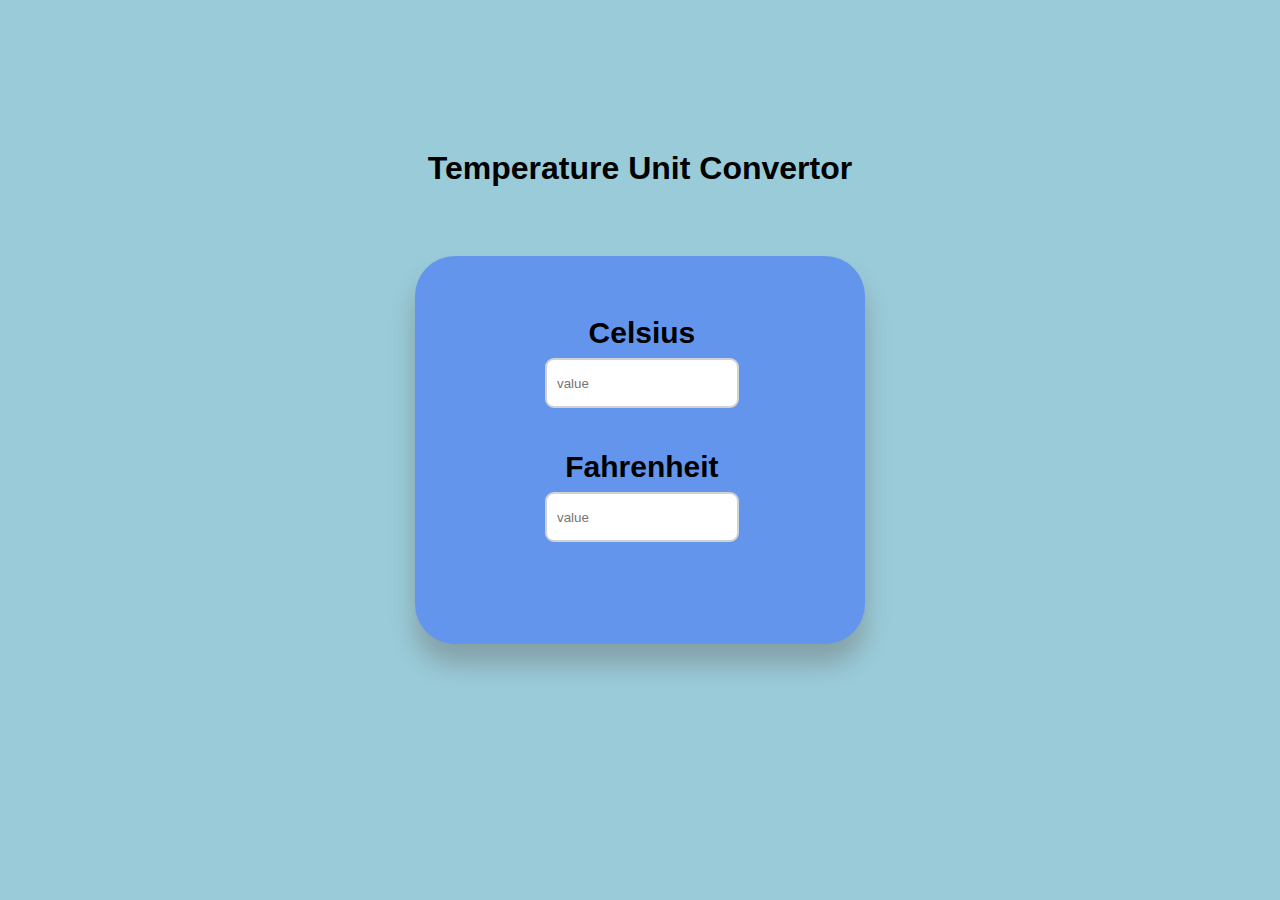
<file: TASK 3/index.html>
<!DOCTYPE html>
<html lang="en">
<head>
    <meta charset="UTF-8">
    <meta http-equiv="X-UA-Compatible" content="IE=edge">
    <meta name="viewport" content="width=device-width, initial-scale=1.0">
    <title>Temperature Convertor</title>
    <link rel="stylesheet" href="style.css">
</head>
<body>
    <h1  class="center">Temperature Unit Convertor<BR><BR>
   
    <div class="container">
        <div class="input_box">
            <label for="celsius" color="white">Celsius</label>
            <input type="number" id="celsius" oninput="celToFar()" placeholder="value">
        </div>
        <div class="input_box">
            <label for="fahrenheit">Fahrenheit</label>
            <input type="number" id="fahrenheit" oninput="farToCel()" placeholder="value">
        </div>
    </div>
    <script src="script.js"></script>
</body>
</html>
</file>
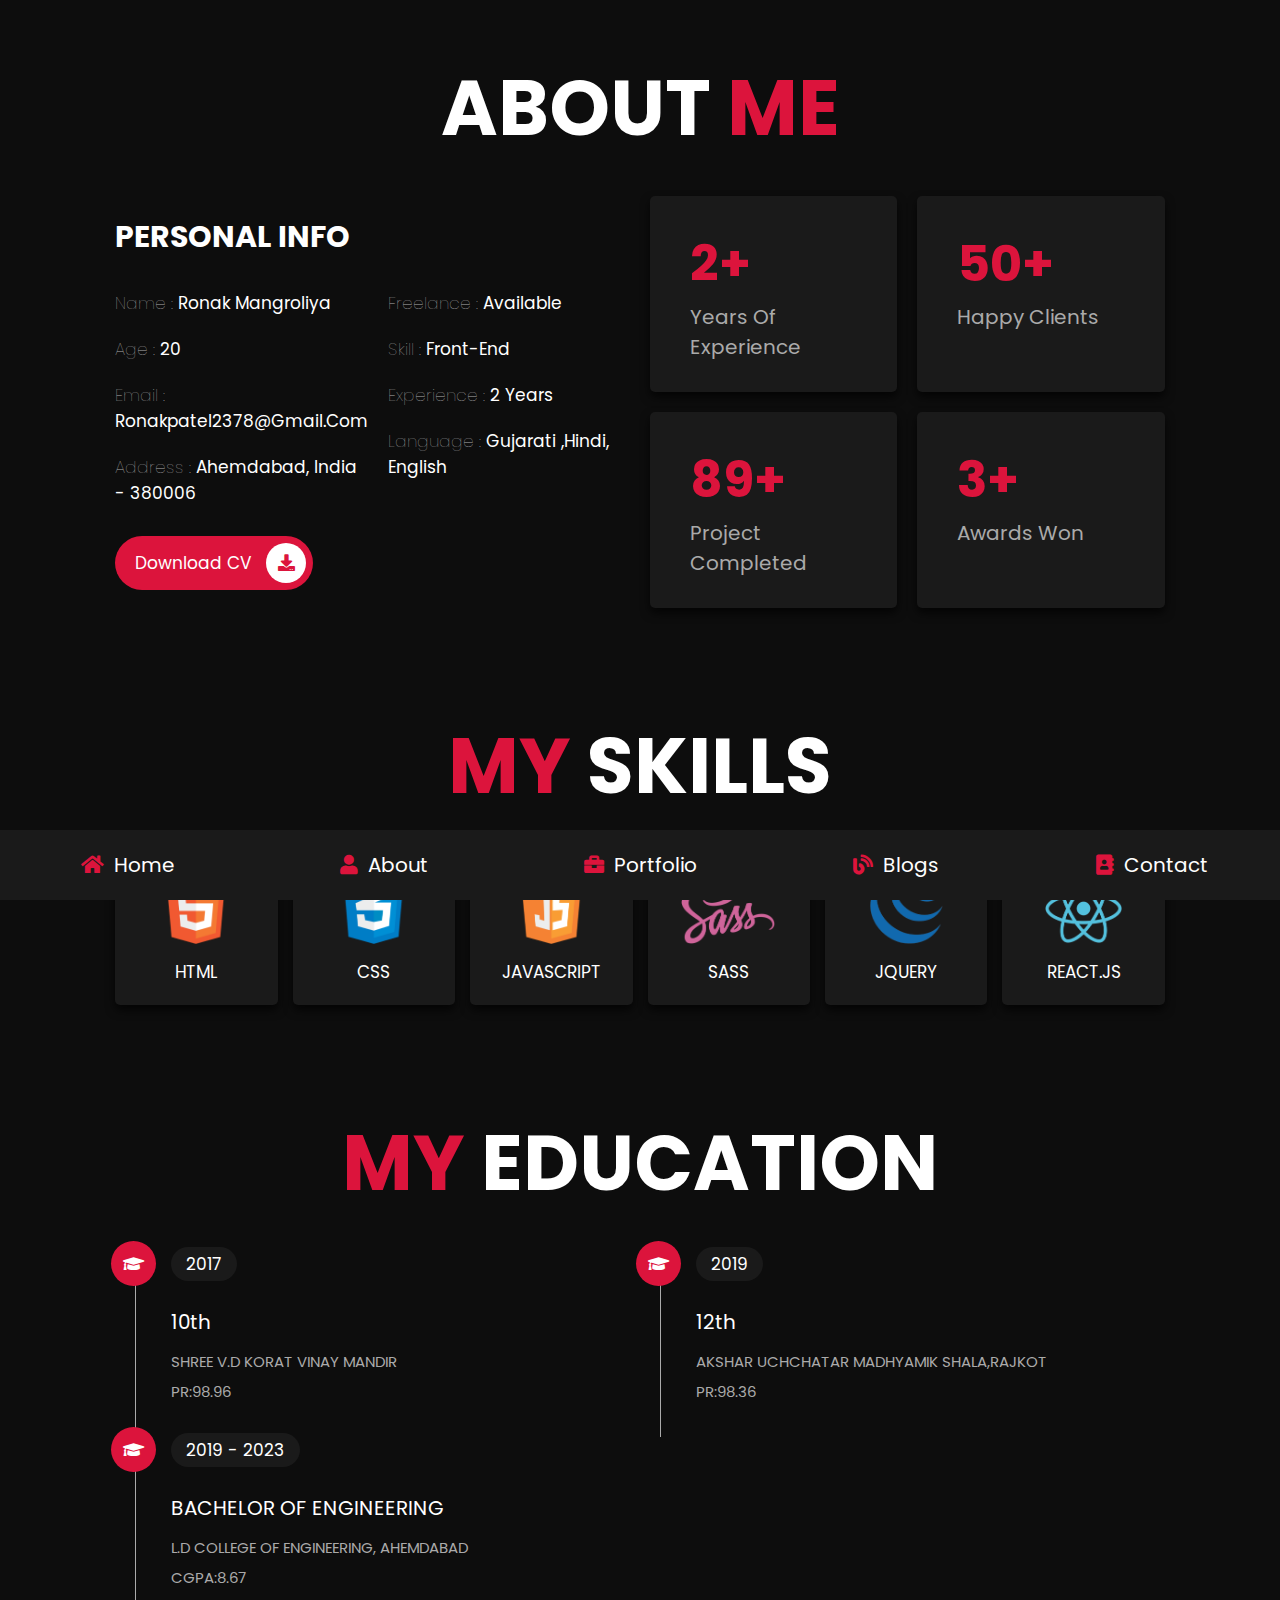
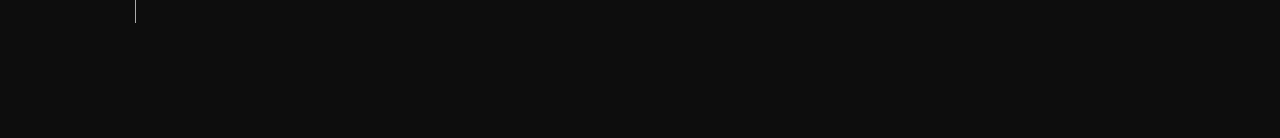
<file: TASK 2/about.html>
<!DOCTYPE html>
<html lang="en">
<head>
    <meta charset="UTF-8">
    <meta http-equiv="X-UA-Compatible" content="IE=edge">
    <meta name="viewport" content="width=device-width, initial-scale=1.0">
    <title>about</title>

 
    <link rel="stylesheet" href="https://cdnjs.cloudflare.com/ajax/libs/font-awesome/5.15.4/css/all.min.css">

    
    <link rel="stylesheet" href="css/style.css">

</head>
<body>
    


<nav class="navbar">
    <a href="home.html"> <i class="fas fa-home"></i> <span>home</span> </a>
    <a href="about.html"> <i class="fas fa-user"></i> <span>about</span> </a>
    <a href="portfolio.html"> <i class="fas fa-briefcase"></i> <span>portfolio</span> </a>
    <a href="blogs.html"> <i class="fas fa-blog"></i> <span>blogs</span> </a>
    <a href="contact.html"> <i class="fas fa-address-book"></i> <span>contact</span> </a>
</nav>



<section class="about">

    <h1 class="heading"> about <span>me</span> </h1>

    <div class="row">

        <div class="info-container">

            <h1>personal info</h1>

            <div class="box-container">

                <div class="box">
                    <h3> <span>name : </span> Ronak Mangroliya </h3>
                    <h3> <span>age : </span> 20 </h3>
                    <h3> <span>email : </span> ronakpatel2378@gmail.com </h3>
                    <h3> <span>address : </span> Ahemdabad, india - 380006 </h3>
                </div>
    
                <div class="box">
                    <h3> <span>freelance : </span> available </h3>
                    <h3> <span>skill : </span> front-end </h3>
                    <h3> <span>experience : </span> 2 years </h3>
                    <h3> <span>language : </span> Gujarati ,hindi, english </h3>
                </div>

            </div>

            <a href="#" class="btn"> download CV <i class="fas fa-download"></i> </a>

        </div>

        <div class="count-container">

            <div class="box">
                <h3>2+</h3>
                <p>years of experience</p>
            </div>

            <div class="box">
                <h3>50+</h3>
                <p>happy clients</p>
            </div>

            <div class="box">
                <h3>89+</h3>
                <p>project completed</p>
            </div>

            <div class="box">
                <h3>3+</h3>
                <p>awards won</p>
            </div>

        </div>

    </div>

</section>


<section class="skills">

    <h1 class="heading"> <span>my</span> skills </h1>

    <div class="box-container">
        <div class="box">
            <img src="images/icon-1.png">
            <h3>html</h3>
        </div>
        <div class="box">
            <img src="images/icon-2.png">
            <h3>css</h3>
        </div>
        <div class="box">
            <img src="images/icon-3.png">
            <h3>javascript</h3>
        </div>
        <div class="box">
            <img src="images/icon-4.png">
            <h3>sass</h3>
        </div>
        <div class="box">
            <img src="images/icon-5.png">
            <h3>jquery</h3>
        </div>
        <div class="box">
            <img src="images/icon-6.png">
            <h3>react.js</h3>
        </div>
    </div>

</section>



<section class="education">

    <h1 class="heading"> <span>my</span> education </h1>

    <div class="box-container">

        <div class="box">
            <i class="fas fa-graduation-cap"></i>
            <span>2017</span>
            <h3>10th</h3>
            <p>SHREE V.D KORAT VINAY MANDIR</p>
            <p>PR:98.96</p>
        </div>

        <div class="box">
            <i class="fas fa-graduation-cap"></i>
            <span>2019</span>
            <h3>12th</h3>
            <p>AKSHAR UCHCHATAR MADHYAMIK SHALA,RAJKOT</p>
            <p>PR:98.36</p>
        </div>

        <div class="box">
            <i class="fas fa-graduation-cap"></i>
            <span>2019 - 2023</span>
            <h3>BACHELOR OF ENGINEERING</h3>
        <p>L.D COLLEGE OF ENGINEERING, AHEMDABAD</p>
        <p>CGPA:8.67</p>
        </div>

    </div>

</section>



</body>
</html>
</file>
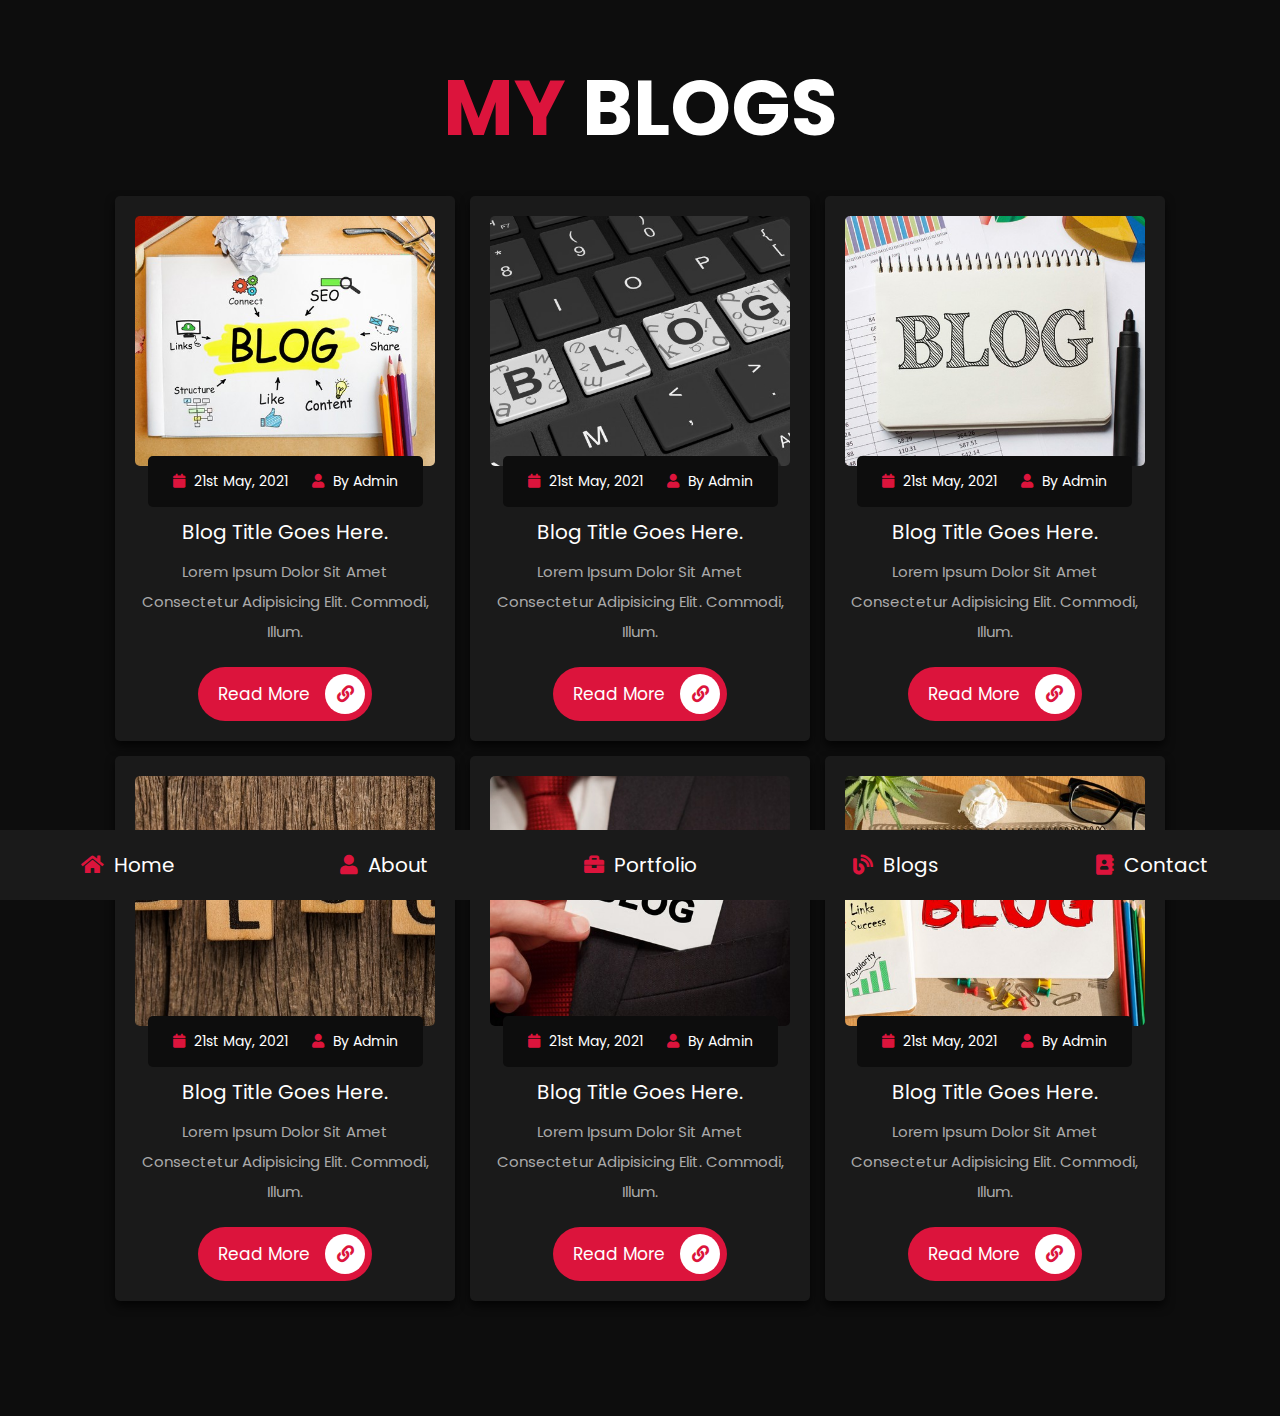
<file: TASK 2/blogs.html>
<!DOCTYPE html>
<html lang="en">
<head>
    <meta charset="UTF-8">
    <meta http-equiv="X-UA-Compatible" content="IE=edge">
    <meta name="viewport" content="width=device-width, initial-scale=1.0">
    <title>blogs</title>

    
    <link rel="stylesheet" href="https://cdnjs.cloudflare.com/ajax/libs/font-awesome/5.15.4/css/all.min.css">

    
    <link rel="stylesheet" href="css/style.css">

</head>
<body>
    


<nav class="navbar">
    <a href="home.html"> <i class="fas fa-home"></i> <span>home</span> </a>
    <a href="about.html"> <i class="fas fa-user"></i> <span>about</span> </a>
    <a href="portfolio.html"> <i class="fas fa-briefcase"></i> <span>portfolio</span> </a>
    <a href="blogs.html"> <i class="fas fa-blog"></i> <span>blogs</span> </a>
    <a href="contact.html"> <i class="fas fa-address-book"></i> <span>contact</span> </a>
</nav>


<section class="blogs">

    <h1 class="heading"> <span>my</span> blogs </h1>

    <div class="box-container">

        <div class="box">
            <div class="image">
                <img src="images/blog1.jpg" alt="">
            </div>
            <div class="content">
                <div class="icons">
                    <a href="#"> <i class="fas fa-calendar"></i> 21st may, 2021 </a>
                    <a href="#"> <i class="fas fa-user"></i> by admin </a>
                </div>
                <h3>blog title goes here.</h3>
                <p>Lorem ipsum dolor sit amet consectetur adipisicing elit. Commodi, illum.</p>
                <a href="#" class="btn"> read more <i class="fas fa-link"></i> </a>
            </div>
        </div>

        <div class="box">
            <div class="image">
                <img src="images/blog2.jpg" alt="">
            </div>
            <div class="content">
                <div class="icons">
                    <a href="#"> <i class="fas fa-calendar"></i> 21st may, 2021 </a>
                    <a href="#"> <i class="fas fa-user"></i> by admin </a>
                </div>
                <h3>blog title goes here.</h3>
                <p>Lorem ipsum dolor sit amet consectetur adipisicing elit. Commodi, illum.</p>
                <a href="#" class="btn"> read more <i class="fas fa-link"></i> </a>
            </div>
        </div>

        <div class="box">
            <div class="image">
                <img src="images/blog3.jpg" alt="">
            </div>
            <div class="content">
                <div class="icons">
                    <a href="#"> <i class="fas fa-calendar"></i> 21st may, 2021 </a>
                    <a href="#"> <i class="fas fa-user"></i> by admin </a>
                </div>
                <h3>blog title goes here.</h3>
                <p>Lorem ipsum dolor sit amet consectetur adipisicing elit. Commodi, illum.</p>
                <a href="#" class="btn"> read more <i class="fas fa-link"></i> </a>
            </div>
        </div>

        <div class="box">
            <div class="image">
                <img src="images/blog4.jpg" alt="">
            </div>
            <div class="content">
                <div class="icons">
                    <a href="#"> <i class="fas fa-calendar"></i> 21st may, 2021 </a>
                    <a href="#"> <i class="fas fa-user"></i> by admin </a>
                </div>
                <h3>blog title goes here.</h3>
                <p>Lorem ipsum dolor sit amet consectetur adipisicing elit. Commodi, illum.</p>
                <a href="#" class="btn"> read more <i class="fas fa-link"></i> </a>
            </div>
        </div>

        <div class="box">
            <div class="image">
                <img src="images/blog5.jpg" alt="">
            </div>
            <div class="content">
                <div class="icons">
                    <a href="#"> <i class="fas fa-calendar"></i> 21st may, 2021 </a>
                    <a href="#"> <i class="fas fa-user"></i> by admin </a>
                </div>
                <h3>blog title goes here.</h3>
                <p>Lorem ipsum dolor sit amet consectetur adipisicing elit. Commodi, illum.</p>
                <a href="#" class="btn"> read more <i class="fas fa-link"></i> </a>
            </div>
        </div>

        <div class="box">
            <div class="image">
                <img src="images/blog6.jpg" alt="">
            </div>
            <div class="content">
                <div class="icons">
                    <a href="#"> <i class="fas fa-calendar"></i> 21st may, 2021 </a>
                    <a href="#"> <i class="fas fa-user"></i> by admin </a>
                </div>
                <h3>blog title goes here.</h3>
                <p>Lorem ipsum dolor sit amet consectetur adipisicing elit. Commodi, illum.</p>
                <a href="#" class="btn"> read more <i class="fas fa-link"></i> </a>
            </div>
        </div>

    </div>

</section>



</body>
</html>
</file>
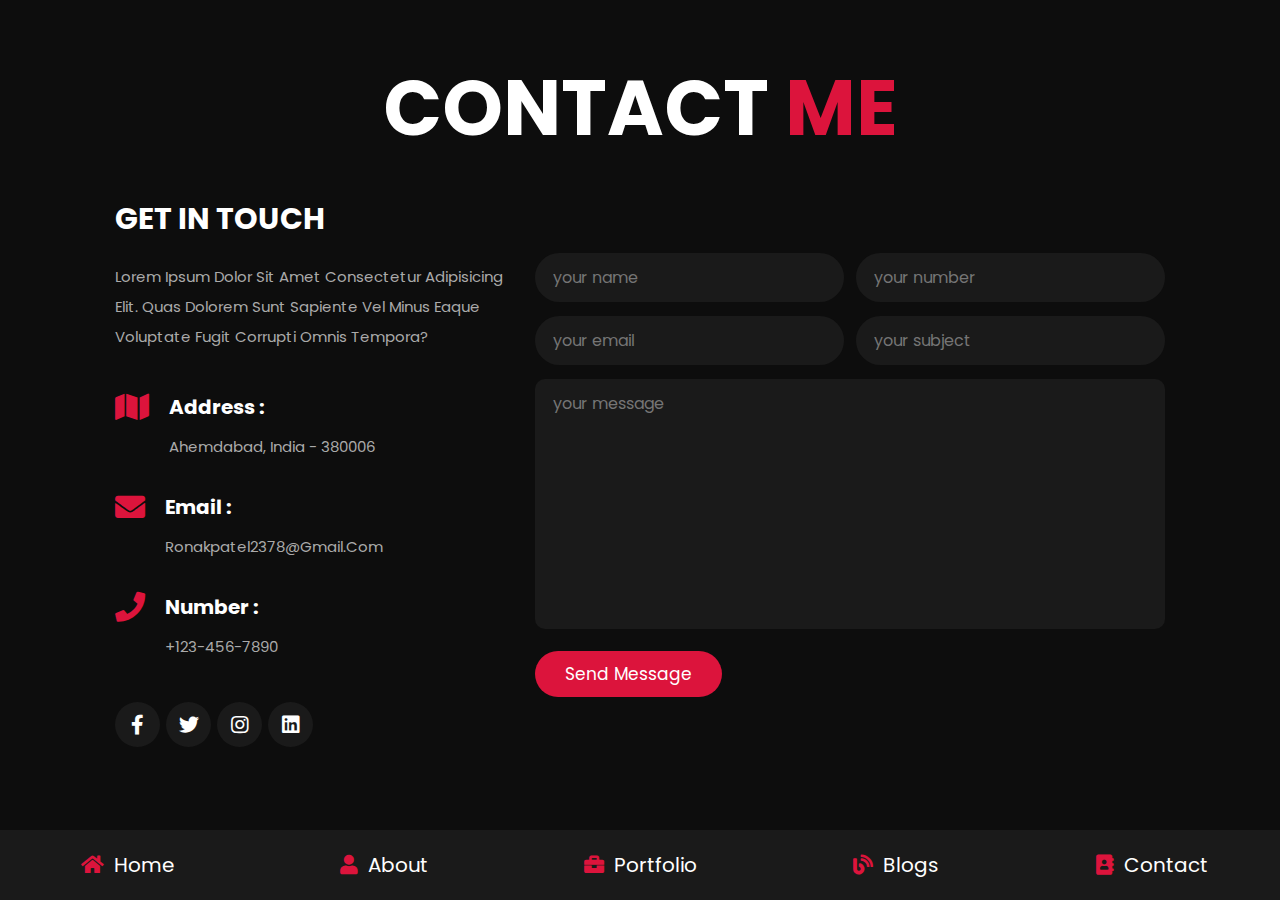
<file: TASK 2/contact.html>
<!DOCTYPE html>
<html lang="en">
<head>
    <meta charset="UTF-8">
    <meta http-equiv="X-UA-Compatible" content="IE=edge">
    <meta name="viewport" content="width=device-width, initial-scale=1.0">
    <title>contact</title>

    <link rel="stylesheet" href="https://cdnjs.cloudflare.com/ajax/libs/font-awesome/5.15.4/css/all.min.css">

    <link rel="stylesheet" href="css/style.css">

</head>
<body>
    


<nav class="navbar">
    <a href="home.html"> <i class="fas fa-home"></i> <span>home</span> </a>
    <a href="about.html"> <i class="fas fa-user"></i> <span>about</span> </a>
    <a href="portfolio.html"> <i class="fas fa-briefcase"></i> <span>portfolio</span> </a>
    <a href="blogs.html"> <i class="fas fa-blog"></i> <span>blogs</span> </a>
    <a href="contact.html"> <i class="fas fa-address-book"></i> <span>contact</span> </a>
</nav>



<section class="contact">

<h1 class="heading"> contact <span>me</span> </h1>

<div class="row">

    <div class="info-container">

        <h1>get in touch</h1>

        <p>Lorem ipsum dolor sit amet consectetur adipisicing elit. Quas dolorem sunt sapiente vel minus eaque voluptate fugit corrupti omnis tempora?</p>

        <div class="box-container">

            <div class="box">
                <i class="fas fa-map"></i>
                <div class="info">
                    <h3>address :</h3>
                    <p>Ahemdabad, india - 380006</p>
                </div>
            </div>

            <div class="box">
                <i class="fas fa-envelope"></i>
                <div class="info">
                    <h3>email :</h3>
                    <p>ronakpatel2378@gmail.com</p>
                </div>
            </div>

            <div class="box">
                <i class="fas fa-phone"></i>
                <div class="info">
                    <h3>number :</h3>
                    <p>+123-456-7890</p>
                </div>
            </div>

        </div>

        <div class="share">
            <a href="#" class="fab fa-facebook-f"></a>
            <a href="#" class="fab fa-twitter"></a>
            <a href="#" class="fab fa-instagram"></a>
            <a href="#" class="fab fa-linkedin"></a>
        </div>

    </div>

    <form action="">

        <div class="inputBox">
            <input type="text" placeholder="your name">
            <input type="number" placeholder="your number">
        </div>

        <div class="inputBox">
            <input type="email" placeholder="your email">
            <input type="text" placeholder="your subject">
        </div>

        <textarea name="" placeholder="your message" id="" cols="30" rows="10"></textarea>

        <input type="submit" value="send message" class="btn">

    </form>

</div>

</section>


</body>
</html>
</file>
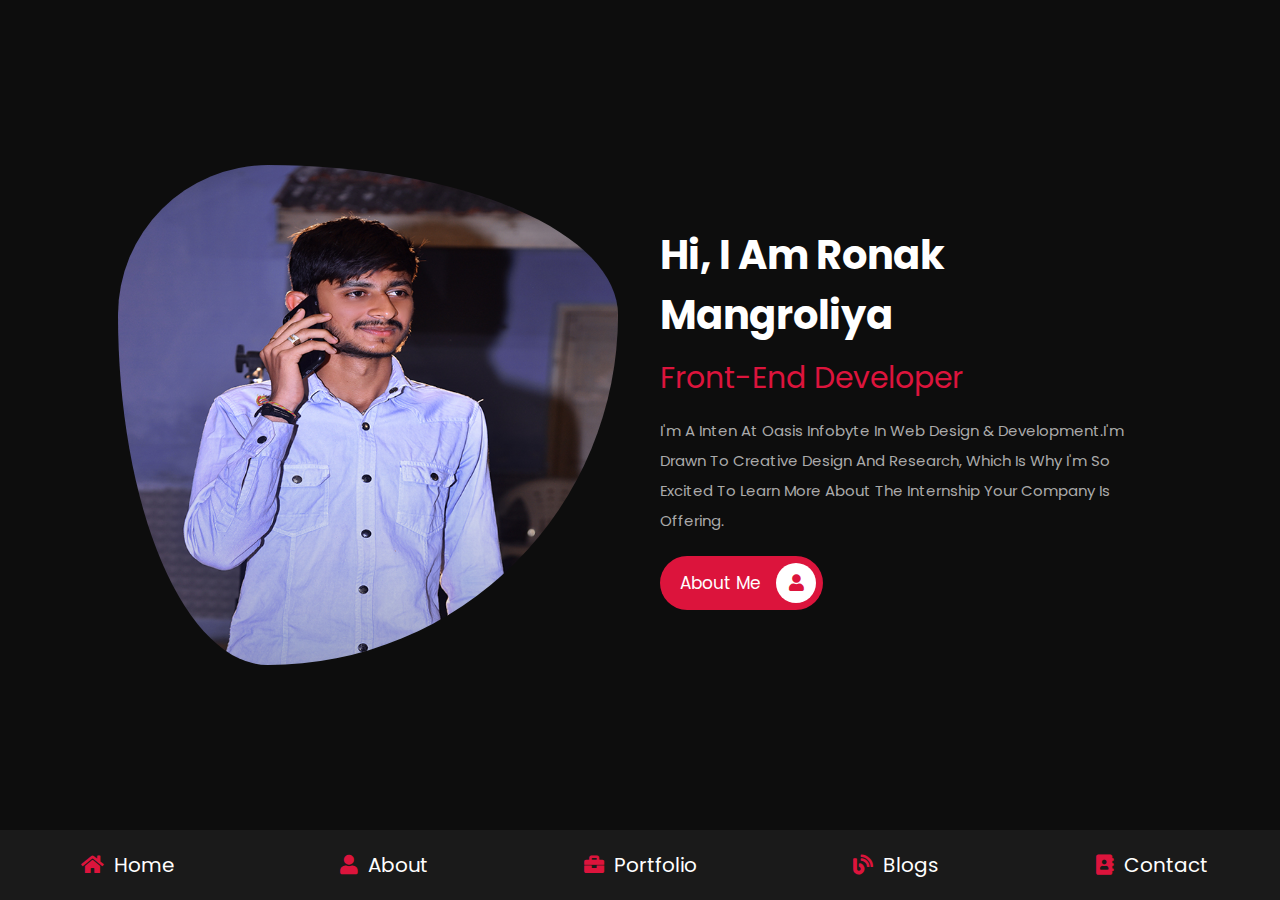
<file: TASK 2/home.html>
<!DOCTYPE html>
<html lang="en">
<head>
    <meta charset="UTF-8">
    <meta http-equiv="X-UA-Compatible" content="IE=edge">
    <meta name="viewport" content="width=device-width, initial-scale=1.0">
    <title>home</title>


    <link rel="stylesheet" href="https://cdnjs.cloudflare.com/ajax/libs/font-awesome/5.15.4/css/all.min.css">

   
    <link rel="stylesheet" href="css/style.css">

</head>
<body>
    

<nav class="navbar">
    <a href="home.html"> <i class="fas fa-home"></i> <span>home</span> </a>
    <a href="about.html"> <i class="fas fa-user"></i> <span>about</span> </a>
    <a href="portfolio.html"> <i class="fas fa-briefcase"></i> <span>portfolio</span> </a>
    <a href="blogs.html"> <i class="fas fa-blog"></i> <span>blogs</span> </a>
    <a href="contact.html"> <i class="fas fa-address-book"></i> <span>contact</span> </a>
</nav>



<section class="home">

    <div class="image">
        <img src="images/user.jpg" alt="">
    </div>

    <div class="content">
        <h3>hi, i am Ronak Mangroliya</h3>
        <span>front-end developer</span>
        <p>I'm a inten at Oasis Infobyte in Web Design & Development.I'm drawn to creative design and research, which is why I'm so excited to learn more about the internship your company is offering.</p>
        <a href="#" class="btn"> about me <i class="fas fa-user"></i> </a>
    </div>

</section>



</body>
</html>
</file>
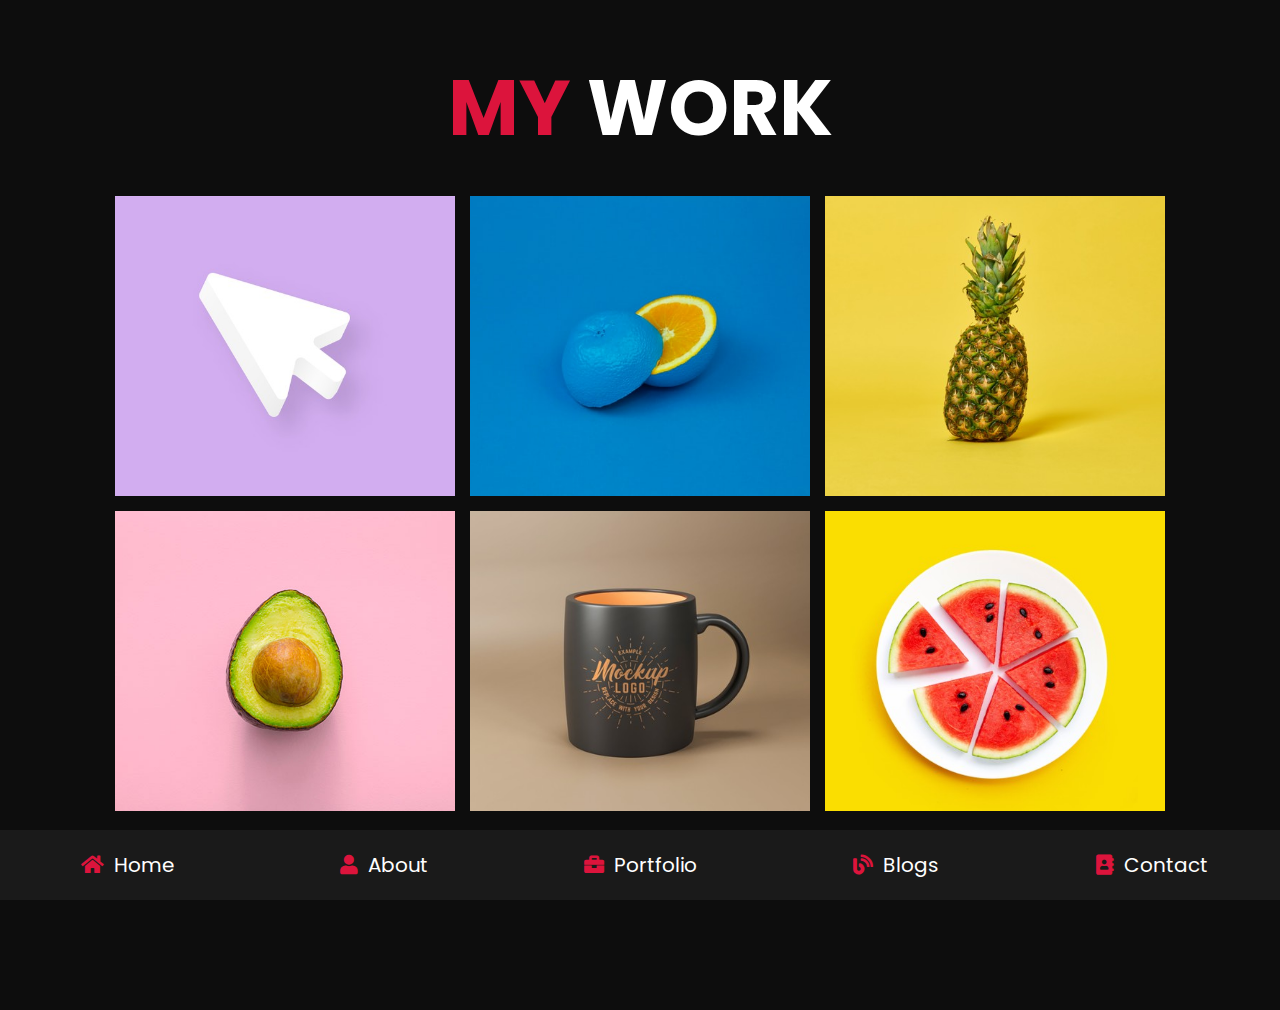
<file: TASK 2/portfolio.html>
<!DOCTYPE html>
<html lang="en">
<head>
    <meta charset="UTF-8">
    <meta http-equiv="X-UA-Compatible" content="IE=edge">
    <meta name="viewport" content="width=device-width, initial-scale=1.0">
    <title>portfolio</title>

  
    <link rel="stylesheet" href="https://cdnjs.cloudflare.com/ajax/libs/font-awesome/5.15.4/css/all.min.css">

  
    <link rel="stylesheet" href="css/style.css">

</head>
<body>
    


<nav class="navbar">
    <a href="home.html"> <i class="fas fa-home"></i> <span>home</span> </a>
    <a href="about.html"> <i class="fas fa-user"></i> <span>about</span> </a>
    <a href="portfolio.html"> <i class="fas fa-briefcase"></i> <span>portfolio</span> </a>
    <a href="blogs.html"> <i class="fas fa-blog"></i> <span>blogs</span> </a>
    <a href="contact.html"> <i class="fas fa-address-book"></i> <span>contact</span> </a>
</nav>



<section class="portfolio">

    <h1 class="heading"> <span>my</span> work </h1>

    <div class="box-container">

        <div class="box">
            <img src="images/img-1.jpg" alt="">
            <div class="content">
                <h3>project 01</h3>
                <p>Lorem, ipsum dolor sit amet consectetur adipisicing elit. Distinctio, praesentium.</p>
                <a href="#">read more</a>
            </div>
        </div>

        <div class="box">
            <img src="images/img-2.jpg" alt="">
            <div class="content">
                <h3>project 02</h3>
                <p>Lorem, ipsum dolor sit amet consectetur adipisicing elit. Distinctio, praesentium.</p>
                <a href="#">read more</a>
            </div>
        </div>
       
        <div class="box">
            <img src="images/img-3.jpg" alt="">
            <div class="content">
                <h3>project 03</h3>
                <p>Lorem, ipsum dolor sit amet consectetur adipisicing elit. Distinctio, praesentium.</p>
                <a href="#">read more</a>
            </div>
        </div>

        <div class="box">
            <img src="images/img-4.jpg" alt="">
            <div class="content">
                <h3>project 04</h3>
                <p>Lorem, ipsum dolor sit amet consectetur adipisicing elit. Distinctio, praesentium.</p>
                <a href="#">read more</a>
            </div>
        </div>

        <div class="box">
            <img src="images/img-5.jpg" alt="">
            <div class="content">
                <h3>project 05</h3>
                <p>Lorem, ipsum dolor sit amet consectetur adipisicing elit. Distinctio, praesentium.</p>
                <a href="#">read more</a>
            </div>
        </div>

        <div class="box">
            <img src="images/img-6.jpg" alt="">
            <div class="content">
                <h3>project 06</h3>
                <p>Lorem, ipsum dolor sit amet consectetur adipisicing elit. Distinctio, praesentium.</p>
                <a href="#">read more</a>
            </div>
        </div>

    </div>

    <a href="#" class="btn"> load more <i class="fas fa-redo"></i> </a>
    
</section>



</body>
</html>
</file>
<file: TASK 3/style.css>
@import url('https://fonts.googleapis.com/css2?family=Baloo+2&display=swap');
* {
    padding: 0;
    margin: 0;
    box-sizing: border-box;
    font-family: 'Pattaya', sans-serif;
}

.center{
    text-align: center;
    margin-top: 150px;
}
body {
    background-color: #9acbd9;
    background-size: cover;
}
.container {
    width: 450px;
    background-color: #6495ed;
    padding: 60px 35px;
    position: absolute;
    transform: translate(-50%, -50%);
    left: 50%;
    top: 50%;
    box-shadow: 0 20px 25px rgba(71, 38, 25, 0.25);
    border-radius: 40px;
    font-size: 20px;
}
.input_box {
    width: 51%;
    margin-left: 95px;
    margin-bottom: 42px;
}
label {
    font-size: 30px;
    font-weight: 600;
    color:black;
    border-radius: 4px;
}
input {
    width: 100%;
    height: 50px;
    border-radius: 9px;
    border: 2px solid #d2d2d2;
    outline: none;
    margin-top: 8px;
    padding: 0 10px;
}
input:focus {
    border: 2px dashed  black;
    background-color:  #f7f2ed;
}
</file>
<file: TASK 2/css/style.css>
@import url("https://fonts.googleapis.com/css2?family=Poppins:wght@100;300;400;500;600;700&display=swap");
* {
  font-family: 'Poppins', sans-serif;
  margin: 0;
  padding: 0;
  -webkit-box-sizing: border-box;
          box-sizing: border-box;
  text-decoration: none;
  outline: none;
  border: none;
  text-transform: capitalize;
}

html {
  font-size: 62.5%;
  overflow-x: hidden;
}

html::-webkit-scrollbar {
  width: 1rem;
}

html::-webkit-scrollbar-track {
  background: #0d0d0d;
}

html::-webkit-scrollbar-thumb {
  background: crimson;
  border-radius: 5rem;
}

body {
  background: #0d0d0d;
  padding-bottom: 6.5rem;
}

section {
  padding: 5rem 9%;
}

.heading {
  text-align: center;
  font-size: 6vw;
  color: #fff;
  margin-bottom: 3rem;
  text-transform: uppercase;
}

.heading span {
  text-transform: uppercase;
  color: crimson;
}

.btn {
  display: inline-block;
  margin-top: 1rem;
  border-radius: 5rem;
  background: crimson;
  padding: .7rem;
  font-size: 1.7rem;
  color: #fff;
  padding-left: 2rem;
}

.btn i {
  height: 4rem;
  width: 4rem;
  line-height: 4rem;
  font-size: 1.7rem;
  text-align: center;
  background: #fff;
  color: crimson;
  border-radius: 50%;
  margin-left: 1rem;
  -webkit-transition: .2s linear;
  transition: .2s linear;
}

.btn:hover i {
  margin-left: 2rem;
}

.navbar {
  position: fixed;
  bottom: 0;
  left: 0;
  right: 0;
  display: -webkit-box;
  display: -ms-flexbox;
  display: flex;
  z-index: 1000;
  -webkit-box-align: end;
      -ms-flex-align: end;
          align-items: flex-end;
}

.navbar a {
  padding: 2rem;
  font-size: 2rem;
  background: #1a1a1a;
  -webkit-box-flex: 1;
      -ms-flex: 1;
          flex: 1;
  color: #fff;
  text-align: center;
  -webkit-transition: .2s linear;
  transition: .2s linear;
}

.navbar a i {
  color: crimson;
  padding-right: .5rem;
}

.navbar a:hover {
  background: crimson;
  padding-bottom: 6rem;
}

.navbar a:hover i {
  color: #fff;
}

.home {
  display: -webkit-box;
  display: -ms-flexbox;
  display: flex;
  -webkit-box-align: center;
      -ms-flex-align: center;
          align-items: center;
  -ms-flex-wrap: wrap;
      flex-wrap: wrap;
  gap: 4rem;
  min-height: calc(100vh - 6.5rem);
}

.home .image {
  -webkit-box-flex: 1;
      -ms-flex: 1 1 42rem;
          flex: 1 1 42rem;
  text-align: center;
}

.home .image img {
  height: 50rem;
  width: 50rem;
  border-radius: 30% 70% 70% 30% / 30% 30% 70% 70%;
}

.home .content {
  -webkit-box-flex: 1;
      -ms-flex: 1 1 42rem;
          flex: 1 1 42rem;
}

.home .content h3 {
  color: #fff;
  font-size: 4rem;
  padding-bottom: .5rem;
}

.home .content span {
  font-size: 3rem;
  color: crimson;
  padding: .5rem 0;
  display: block;
}

.home .content p {
  font-size: 1.5rem;
  color: #aaa;
  padding: 1rem 0;
  line-height: 2;
}

.about .row {
  display: -webkit-box;
  display: -ms-flexbox;
  display: flex;
  -webkit-box-align: center;
      -ms-flex-align: center;
          align-items: center;
  -ms-flex-wrap: wrap;
      flex-wrap: wrap;
  gap: 2rem;
}

.about .row .info-container {
  -webkit-box-flex: 1;
      -ms-flex: 1 1 42rem;
          flex: 1 1 42rem;
}

.about .row .info-container h1 {
  font-size: 3rem;
  color: #fff;
  text-transform: uppercase;
  padding-bottom: 1rem;
}

.about .row .info-container .box-container {
  padding: 1rem 0;
  display: -webkit-box;
  display: -ms-flexbox;
  display: flex;
  -ms-flex-wrap: wrap;
      flex-wrap: wrap;
  gap: 2rem;
}

.about .row .info-container .box-container .box {
  -webkit-box-flex: 1;
      -ms-flex: 1 1 20rem;
          flex: 1 1 20rem;
}

.about .row .info-container .box-container .box h3 {
  font-size: 1.7rem;
  color: #fff;
  padding: 1rem 0;
  font-weight: normal;
}

.about .row .info-container .box-container .box h3 span {
  color: #aaa;
  font-weight: lighter;
}

.about .row .count-container {
  -webkit-box-flex: 1;
      -ms-flex: 1 1 42rem;
          flex: 1 1 42rem;
  display: -webkit-box;
  display: -ms-flexbox;
  display: flex;
  -ms-flex-wrap: wrap;
      flex-wrap: wrap;
  gap: 2rem;
}

.about .row .count-container .box {
  -webkit-box-flex: 1;
      -ms-flex: 1 1 20rem;
          flex: 1 1 20rem;
  padding: 3rem 4rem;
  border-radius: .5rem;
  background: #1a1a1a;
  -webkit-box-shadow: 0 0.5rem 1rem rgba(0, 0, 0, 0.7);
          box-shadow: 0 0.5rem 1rem rgba(0, 0, 0, 0.7);
}

.about .row .count-container .box h3 {
  font-size: 5rem;
  color: crimson;
}

.about .row .count-container .box p {
  font-size: 2rem;
  color: #aaa;
}

.skills .box-container {
  display: -ms-grid;
  display: grid;
  -ms-grid-columns: (minmax(16rem, 1fr))[auto-fit];
      grid-template-columns: repeat(auto-fit, minmax(16rem, 1fr));
  gap: 1.5rem;
}

.skills .box-container .box {
  padding: 2rem;
  text-align: center;
  -webkit-box-shadow: 0 0.5rem 1rem rgba(0, 0, 0, 0.7);
          box-shadow: 0 0.5rem 1rem rgba(0, 0, 0, 0.7);
  border-radius: .5rem;
  background: #1a1a1a;
}

.skills .box-container .box:hover {
  background: #fff;
}

.skills .box-container .box:hover h3 {
  color: #0d0d0d;
}

.skills .box-container .box img {
  height: 7rem;
  margin-bottom: 1rem;
}

.skills .box-container .box h3 {
  color: #fff;
  font-size: 1.7rem;
  font-weight: normal;
  text-transform: uppercase;
}

.education .box-container {
  display: -webkit-box;
  display: -ms-flexbox;
  display: flex;
  -ms-flex-wrap: wrap;
      flex-wrap: wrap;
}

.education .box-container .box {
  -webkit-box-flex: 1;
      -ms-flex: 1 1 40rem;
          flex: 1 1 40rem;
  margin-left: 2rem;
  padding-top: 0;
  padding-bottom: 0;
  padding-left: 3.5rem;
  padding-bottom: 3rem;
  border-left: 0.1rem solid #aaa;
  position: relative;
}

.education .box-container .box i {
  height: 4.5rem;
  width: 4.5rem;
  line-height: 4.5rem;
  font-size: 1.7rem;
  border-radius: 50%;
  background: crimson;
  color: #fff;
  text-align: center;
  position: absolute;
  top: -1rem;
  left: -2.5rem;
}

.education .box-container .box span {
  font-size: 1.7rem;
  color: #fff;
  border-radius: 5rem;
  padding: .5rem 1.5rem;
  background: #1a1a1a;
}

.education .box-container .box h3 {
  font-size: 2rem;
  padding: 1rem 0;
  color: #fff;
  padding-top: 3rem;
  font-weight: normal;
}

.education .box-container .box p {
  font-size: 1.5rem;
  color: #aaa;
  line-height: 2;
}

.portfolio {
  text-align: center;
}

.portfolio .box-container {
  display: -ms-grid;
  display: grid;
  -ms-grid-columns: (minmax(31rem, 1fr))[auto-fit];
      grid-template-columns: repeat(auto-fit, minmax(31rem, 1fr));
  gap: 1.5rem;
  margin-bottom: 2rem;
}

.portfolio .box-container .box {
  height: 30rem;
  overflow: hidden;
  position: relative;
}

.portfolio .box-container .box:hover .content {
  -webkit-transform: translateY(0%);
          transform: translateY(0%);
}

.portfolio .box-container .box img {
  height: 100%;
  width: 100%;
  -o-object-fit: cover;
     object-fit: cover;
}

.portfolio .box-container .box .content {
  position: absolute;
  top: 0;
  left: 0;
  height: 100%;
  width: 100%;
  background: #1a1a1a;
  display: -webkit-box;
  display: -ms-flexbox;
  display: flex;
  -webkit-box-orient: vertical;
  -webkit-box-direction: normal;
      -ms-flex-flow: column;
          flex-flow: column;
  -webkit-box-align: center;
      -ms-flex-align: center;
          align-items: center;
  -webkit-box-pack: center;
      -ms-flex-pack: center;
          justify-content: center;
  padding: 2rem;
  -webkit-transform: translateY(-100%);
          transform: translateY(-100%);
  -webkit-transition: .2s linear;
  transition: .2s linear;
}

.portfolio .box-container .box .content h3 {
  font-size: 2.5rem;
  color: #fff;
  text-transform: uppercase;
  font-weight: normal;
}

.portfolio .box-container .box .content p {
  padding: 1rem 0;
  font-size: 1.5rem;
  line-height: 2;
  color: #aaa;
}

.portfolio .box-container .box .content a {
  font-size: 2rem;
  color: crimson;
}

.portfolio .box-container .box .content a:hover {
  color: #fff;
}

.blogs .box-container {
  display: -ms-grid;
  display: grid;
  -ms-grid-columns: (minmax(31rem, 1fr))[auto-fit];
      grid-template-columns: repeat(auto-fit, minmax(31rem, 1fr));
  gap: 1.5rem;
}

.blogs .box-container .box {
  text-align: center;
  padding: 2rem;
  border-radius: .5rem;
  background: #1a1a1a;
  -webkit-box-shadow: 0 0.5rem 1rem rgba(0, 0, 0, 0.7);
          box-shadow: 0 0.5rem 1rem rgba(0, 0, 0, 0.7);
}

.blogs .box-container .box:hover .image img {
  -webkit-transform: scale(1.2);
          transform: scale(1.2);
}

.blogs .box-container .box .image {
  height: 25rem;
  width: 100%;
  border-radius: .5rem;
  overflow: hidden;
}

.blogs .box-container .box .image img {
  height: 100%;
  width: 100%;
  -o-object-fit: cover;
     object-fit: cover;
  -webkit-transition: .2s linear;
  transition: .2s linear;
}

.blogs .box-container .box .content .icons {
  position: relative;
  top: -1rem;
  border-radius: .5rem;
  padding: 1.5rem;
  display: inline-block;
  background: #0d0d0d;
}

.blogs .box-container .box .content .icons a {
  font-size: 1.4rem;
  margin: 0 1rem;
  color: #fff;
}

.blogs .box-container .box .content .icons a:hover {
  color: crimson;
}

.blogs .box-container .box .content .icons a i {
  padding-right: .5rem;
  color: crimson;
}

.blogs .box-container .box .content h3 {
  font-size: 2rem;
  color: #fff;
  font-weight: normal;
}

.blogs .box-container .box .content p {
  font-size: 1.5rem;
  color: #aaa;
  padding: 1rem 0;
  line-height: 2;
}

.contact .row {
  display: -webkit-box;
  display: -ms-flexbox;
  display: flex;
  -webkit-box-align: center;
      -ms-flex-align: center;
          align-items: center;
  -ms-flex-wrap: wrap;
      flex-wrap: wrap;
  gap: 2rem;
}

.contact .row .info-container {
  width: 40rem;
}

.contact .row .info-container h1 {
  font-size: 3rem;
  text-transform: uppercase;
  color: #fff;
  padding-bottom: 1rem;
}

.contact .row .info-container p {
  font-size: 1.5rem;
  line-height: 2;
  color: #aaa;
  padding: 1rem 0;
}

.contact .row .info-container .box-container {
  padding: 2rem 0;
}

.contact .row .info-container .box-container .box {
  display: -webkit-box;
  display: -ms-flexbox;
  display: flex;
  gap: 2rem;
  padding: 1rem 0;
}

.contact .row .info-container .box-container .box i {
  font-size: 3rem;
  color: crimson;
}

.contact .row .info-container .box-container .box h3 {
  font-size: 2rem;
  color: #fff;
}

.contact .row .info-container .share a {
  font-size: 2rem;
  height: 4.5rem;
  width: 4.5rem;
  line-height: 4.5rem;
  border-radius: 50%;
  background: #1a1a1a;
  color: #fff;
  text-align: center;
  margin-right: .3rem;
}

.contact .row .info-container .share a:hover {
  background: crimson;
}

.contact .row form {
  -webkit-box-flex: 1;
      -ms-flex: 1 1 42rem;
          flex: 1 1 42rem;
}

.contact .row form .inputBox {
  display: -webkit-box;
  display: -ms-flexbox;
  display: flex;
  -ms-flex-wrap: wrap;
      flex-wrap: wrap;
  -webkit-box-pack: justify;
      -ms-flex-pack: justify;
          justify-content: space-between;
}

.contact .row form .inputBox input {
  width: 49%;
}

.contact .row form .inputBox input,
.contact .row form textarea {
  border-radius: 5rem;
  padding: 1.2rem 1.8rem;
  font-size: 1.6rem;
  color: #fff;
  text-transform: none;
  margin: .7rem 0;
  background: #1a1a1a;
}

.contact .row form textarea {
  width: 100%;
  border-radius: 1rem;
  resize: none;
  height: 25rem;
}

.contact .row form .btn {
  padding: 1rem 3rem;
  cursor: pointer;
}

.contact .row form .btn:hover {
  background: #fff;
  color: #0d0d0d;
}

@media (max-width: 1200px) {
  html {
    font-size: 55%;
  }
  section {
    padding: 3rem 2rem;
  }
}

@media (max-width: 768px) {
  .heading {
    font-size: 12vw;
  }
  .navbar a i {
    padding: 0;
  }
  .navbar a span {
    display: none;
  }
  .navbar a:hover {
    padding-bottom: 2rem;
  }
  .home {
    text-align: center;
    gap: 2rem;
  }
  .home .image img {
    height: 30rem;
    width: 30rem;
  }
  .home .content h3 {
    font-size: 3rem;
  }
  .home .content span {
    font-size: 2.5rem;
  }
  .contact .row form .inputBox input {
    width: 100%;
    margin-bottom: 1rem;
  }
}

@media (max-width: 450px) {
  html {
    font-size: 50%;
  }
}
</file>
